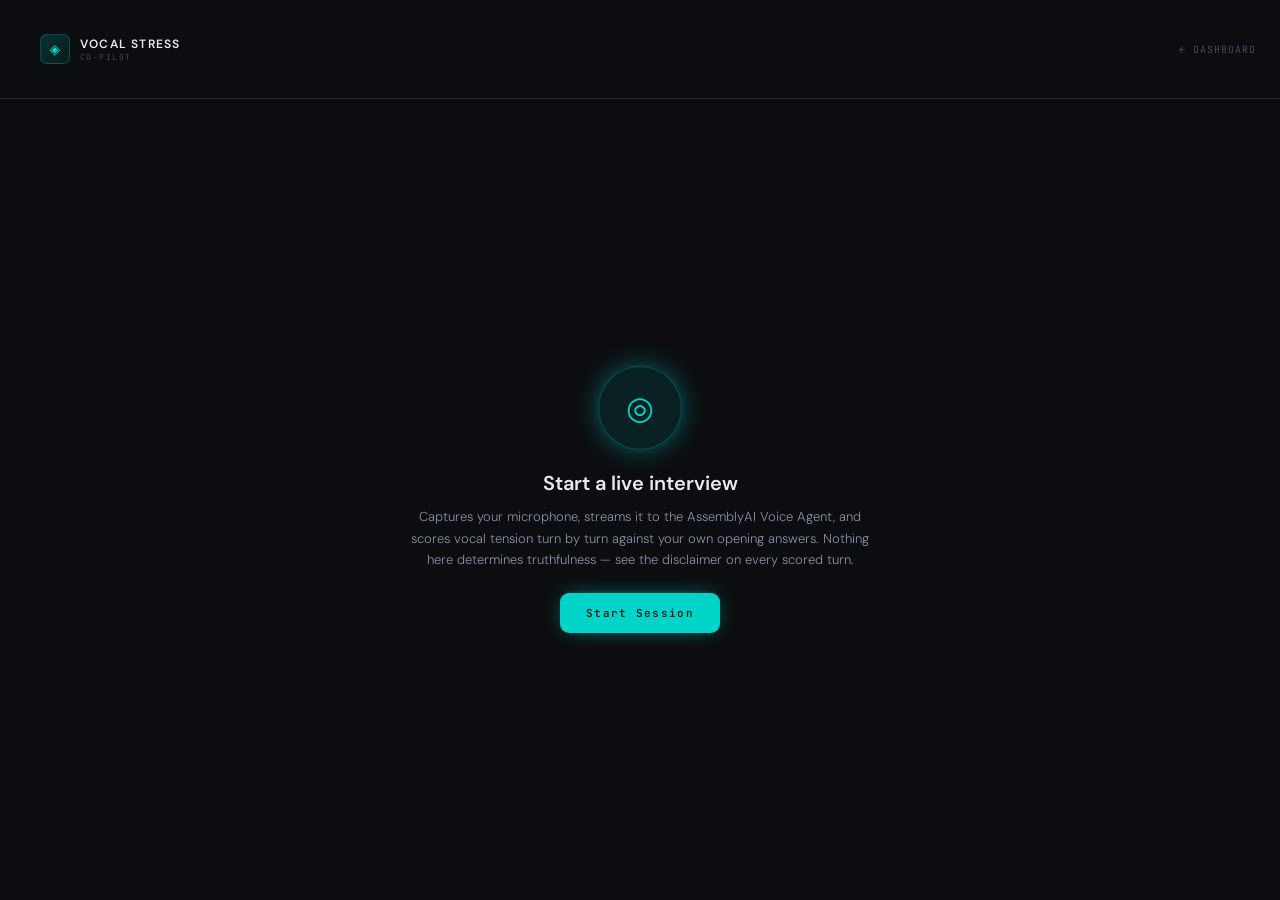
<file: web/static/capture.html>
<!doctype html>
<html lang="en">
<head>
<meta charset="utf-8" />
<meta name="viewport" content="width=device-width, initial-scale=1" />
<title>Live Capture — Vocal Stress Co-Pilot</title>
<link rel="preconnect" href="https://fonts.googleapis.com" />
<link rel="preconnect" href="https://fonts.gstatic.com" crossorigin />
<link href="https://fonts.googleapis.com/css2?family=DM+Sans:wght@300;400;500;600&family=JetBrains+Mono:wght@400;500;600&display=swap" rel="stylesheet" />
<link rel="stylesheet" href="style.css?v=6" />
</head>
<body>
<div class="capture-page">

  <header class="capture-header">
    <a href="index.html" class="brand capture-brand-link">
      <div class="brand-mark">◈</div>
      <div>
        <div class="brand-name">VOCAL STRESS</div>
        <div class="brand-sub">CO-PILOT</div>
      </div>
    </a>
    <a href="index.html" class="capture-back mono">← DASHBOARD</a>
  </header>

  <main class="capture-main">

    <div id="capture-idle" class="capture-panel">
      <div class="mic-orb">◎</div>
      <h1 class="capture-title">Start a live interview</h1>
      <p class="capture-hint">
        Captures your microphone, streams it to the AssemblyAI Voice Agent, and scores
        vocal tension turn by turn against your own opening answers. Nothing here
        determines truthfulness — see the disclaimer on every scored turn.
      </p>
      <button id="start-btn" class="btn-primary">Start Session</button>
      <p id="capture-error" class="capture-error" hidden></p>
    </div>

    <div id="capture-live" class="capture-panel" hidden>
      <div class="capture-status-row">
        <span id="session-id-badge" class="pill pill-muted mono">—</span>
        <span class="mic-level"><span id="mic-level-bar" class="mic-level-bar"></span></span>
        <button id="end-btn" class="btn-danger">End Session</button>
      </div>

      <div class="capture-columns">
        <section class="capture-conversation">
          <div class="side-label">CONVERSATION</div>
          <div id="conversation-log" class="conversation-log"></div>
        </section>

        <section class="capture-turns">
          <div class="side-label">LIVE TURNS</div>
          <div id="live-turn-list" class="live-turn-list"></div>
        </section>
      </div>

      <div class="side-label">SESSION LOG</div>
      <div id="status-log" class="status-log mono"></div>
    </div>

    <div id="capture-done" class="capture-panel" hidden>
      <div class="mic-orb mic-orb-done">✓</div>
      <h1 class="capture-title">Session saved</h1>
      <p id="done-summary" class="capture-hint"></p>
      <a id="view-analysis-link" class="btn-primary" href="index.html">View Analysis →</a>
    </div>

  </main>
</div>
<script src="capture.js?v=6"></script>
</body>
</html>
</file>
<file: web/static/style.css>
/* Vocal Stress Co-Pilot — dashboard
   Design language ported from AssemblyAI_InterfaceDemo (Figma Make): tokens, type
   scale and component vocabulary kept identical, implemented in plain CSS rather than
   Tailwind v4 so the dashboard keeps its no-build-step delivery via StaticFiles. */

:root {
  --bg: #0c0d10;
  --surface: #12141a;
  --surface2: #1a1d26;
  --border: #252836;
  --border2: #2e3347;

  --cyan: #00d4c8;
  --amber: #f5a623;
  --violet: #8b78ff;
  --red: #ff5c5c;
  --green: #4cefb4;

  --text-primary: #e8eaf2;
  --text-secondary: #8890a8;
  --text-muted: #4a5068;

  --font-sans: "DM Sans", system-ui, sans-serif;
  --font-mono: "JetBrains Mono", ui-monospace, Consolas, monospace;
}

* { box-sizing: border-box; }
html, body { height: 100%; margin: 0; padding: 0; }

body {
  background: var(--bg);
  color: var(--text-primary);
  font-family: var(--font-sans);
  font-size: 13px;
  font-weight: 300;
}

.mono { font-family: var(--font-mono); }

::-webkit-scrollbar { width: 4px; height: 4px; }
::-webkit-scrollbar-track { background: transparent; }
::-webkit-scrollbar-thumb { background: var(--border); border-radius: 2px; }
::-webkit-scrollbar-thumb:hover { background: var(--border2); }

.app { display: flex; height: 100vh; overflow: hidden; }

/* micro typography */
.micro-label {
  font-size: 9px; font-family: var(--font-mono); font-weight: 500;
  letter-spacing: .12em; color: var(--text-muted); text-transform: uppercase;
}
.micro-value { font-size: 9px; color: var(--text-muted); letter-spacing: .08em; }

.pill {
  display: inline-flex; align-items: center; gap: 6px;
  padding: 4px 10px; border-radius: 5px; font-size: 9px;
  font-family: var(--font-mono); letter-spacing: .08em; white-space: nowrap;
}
.pill-amber { background: #f5a62315; border: 1px solid #f5a62340; color: var(--amber); }
.pill-cyan  { background: #00d4c815; border: 1px solid #00d4c840; color: var(--cyan); }
.pill-red   { background: #ff5c5c15; border: 1px solid #ff5c5c40; color: var(--red); }
.pill-green { background: #4cefb415; border: 1px solid #4cefb440; color: var(--green); }
.pill-muted { background: #4a506815; border: 1px solid #4a506840; color: var(--text-secondary); }

.dot { width: 6px; height: 6px; border-radius: 50%; display: inline-block; flex-shrink: 0; }
.dot-cyan { background: var(--cyan); }
.dot-amber { background: var(--amber); }
.dot-red { background: var(--red); }
.noise-dot { animation: pulse-noise 1.5s ease-in-out infinite; }
@keyframes pulse-noise {
  0%, 100% { opacity: .4; transform: scale(1); }
  50% { opacity: 1; transform: scale(1.4); }
}

.meter-track { height: 3px; background: var(--border); border-radius: 2px; overflow: hidden; }
.meter-bar { height: 100%; border-radius: 2px; transition: width .6s cubic-bezier(.22,1,.36,1); }

/* ── LEFT SIDEBAR ─────────────────────────────────────────────── */
.sidebar {
  width: 240px; flex-shrink: 0; background: var(--surface);
  border-right: 1px solid var(--border); display: flex; flex-direction: column; overflow: hidden;
}
.brand { display: flex; align-items: center; gap: 10px; padding: 18px 16px; }
.brand-mark {
  width: 30px; height: 30px; border-radius: 7px; display: flex;
  align-items: center; justify-content: center;
  background: linear-gradient(135deg, #00d4c830, #00d4c810);
  border: 1px solid #00d4c840; color: var(--cyan); font-size: 14px;
}
.brand-name { font-size: 12px; font-weight: 600; letter-spacing: .1em; }
.brand-sub { font-size: 8px; font-family: var(--font-mono); letter-spacing: .18em; color: var(--text-muted); }

.side-label {
  padding: 14px 16px 8px; font-size: 9px; font-family: var(--font-mono);
  font-weight: 500; letter-spacing: .14em; color: var(--text-muted); text-transform: uppercase;
}

.session-list { list-style: none; margin: 0; padding: 0 8px; flex: 1; overflow-y: auto; }
.session-list li {
  padding: 9px 10px; border-radius: 5px; cursor: pointer; margin-bottom: 2px;
  border-left: 2px solid transparent; transition: background .15s;
}
.session-list li:hover { background: var(--surface2); }
.session-list li.active {
  background: linear-gradient(90deg, #00d4c812, transparent);
  border-left-color: var(--cyan);
}
.session-list .sid { display: block; font-family: var(--font-mono); font-size: 11px; color: var(--text-primary); }
.session-list li.active .sid { color: var(--cyan); }
.session-list .meta { font-size: 9px; font-family: var(--font-mono); color: var(--text-muted); letter-spacing: .06em; }

.side-foot { padding: 12px 16px; border-top: 1px solid var(--border); }
.hint { font-size: 10px; line-height: 1.6; color: var(--text-muted); margin: 0; }
.hint code {
  font-family: var(--font-mono); font-size: 9px; background: var(--surface2);
  border: 1px solid var(--border); border-radius: 3px; padding: 1px 4px; color: var(--text-secondary);
}

/* ── CENTER ───────────────────────────────────────────────────── */
.main { flex: 1; display: flex; flex-direction: column; overflow: hidden; min-width: 0; }
.empty-state { margin: auto; text-align: center; color: var(--text-muted); font-size: 12px; }
.empty-mark { font-size: 36px; color: var(--border2); margin-bottom: 12px; }
.session-view { display: flex; flex-direction: column; height: 100%; overflow: hidden; }

.topbar {
  display: flex; align-items: center; justify-content: space-between;
  padding: 14px 22px; border-bottom: 1px solid var(--border); flex-shrink: 0;
}
.topbar-title { font-size: 15px; font-weight: 500; margin: 0; letter-spacing: .01em; }
.topbar-sub { font-size: 9px; color: var(--text-muted); letter-spacing: .1em; margin-top: 3px; }
.topbar-pills { display: flex; align-items: center; gap: 8px; }

/* waveform + pitch block */
.viz { padding: 16px 22px 10px; border-bottom: 1px solid var(--border); flex-shrink: 0; }
.waveform {
  display: flex; align-items: center; justify-content: space-between;
  gap: 2px; height: 78px; margin-bottom: 6px;
}
.waveform-bar {
  flex: 1; min-width: 2px; border-radius: 2px; cursor: pointer;
  transition: height .35s cubic-bezier(.22,1,.36,1), opacity .15s, filter .15s;
  opacity: .8;
}
.waveform-bar:hover { opacity: 1; filter: brightness(1.35); }
.waveform-bar.selected { opacity: 1; filter: brightness(1.5) drop-shadow(0 0 6px currentColor); }

.pitch-block { position: relative; height: 92px; }
.pitch-axis-label {
  position: absolute; left: -2px; top: 50%; transform: rotate(-90deg) translateX(-50%);
  transform-origin: left center; font-family: var(--font-mono); font-size: 8px;
  letter-spacing: .12em; color: var(--text-muted); white-space: nowrap;
}
#pitch-chart { width: 100%; height: 100%; padding-left: 22px; }
.pitch-line { stroke: var(--cyan); stroke-width: 1.6; fill: none; filter: drop-shadow(0 0 4px #00d4c870); }
.pitch-fill { fill: url(#pitchGradient); opacity: .22; }

.viz-axis {
  display: flex; justify-content: space-between; padding-left: 22px;
  font-size: 8px; color: var(--text-muted); letter-spacing: .08em;
}

/* tabs */
.tabs { display: flex; gap: 26px; padding: 0 22px; border-bottom: 1px solid var(--border); flex-shrink: 0; }
.tab {
  background: none; border: none; cursor: pointer; padding: 13px 0;
  font-family: var(--font-mono); font-size: 10px; letter-spacing: .12em;
  color: var(--text-muted); border-bottom: 1.5px solid transparent; transition: color .15s;
}
.tab:hover { color: var(--text-secondary); }
.tab.tab-active { color: var(--text-primary); border-bottom-color: var(--cyan); }

.tab-body { flex: 1; overflow-y: auto; min-height: 0; }
.tab-panel { padding: 16px 22px 24px; }

/* turn bubbles */
.turn-list { display: flex; flex-direction: column; gap: 8px; }
.turn-bubble {
  display: block; width: 100%; text-align: left; cursor: pointer;
  border-radius: 9px; padding: 13px 15px; font-family: inherit;
  background: var(--surface); border: 1px solid var(--border); color: var(--text-primary);
  transition: border-color .15s, background .15s;
  animation: fade-in-up .25s ease forwards;
}
@keyframes fade-in-up {
  from { opacity: 0; transform: translateY(6px); }
  to { opacity: 1; transform: translateY(0); }
}
.turn-bubble:hover { border-color: var(--border2); background: var(--surface2); }
.turn-bubble.selected { border-color: var(--cyan); background: #00d4c80a; }
.turn-top { display: flex; align-items: center; gap: 9px; margin-bottom: 8px; }
.turn-avatar {
  width: 28px; height: 28px; border-radius: 50%; flex-shrink: 0;
  display: flex; align-items: center; justify-content: center;
  font-family: var(--font-mono); font-size: 10px; font-weight: 600;
}
.turn-id { font-family: var(--font-mono); font-size: 10px; color: var(--text-secondary); letter-spacing: .08em; }
.turn-dur { font-family: var(--font-mono); font-size: 9px; color: var(--text-muted); }
.turn-flags { margin-left: auto; display: flex; gap: 5px; flex-wrap: wrap; justify-content: flex-end; }
.turn-text { font-size: 12.5px; line-height: 1.55; color: var(--text-primary); margin: 0 0 10px; font-weight: 300; }
.turn-text.empty { color: var(--text-muted); font-style: italic; }
.turn-metrics { display: flex; align-items: center; gap: 16px; flex-wrap: wrap; }
.turn-metric {
  display: flex; align-items: center; gap: 7px; font-size: 9px;
  font-family: var(--font-mono); color: var(--text-muted); letter-spacing: .06em;
}
.turn-metric .meter-track { width: 62px; }

/* analytics tab */
.analytics-grid { display: grid; grid-template-columns: 1fr 1fr; gap: 12px; }
.dist-bars { display: flex; flex-direction: column; gap: 9px; }
.dist-row { display: flex; align-items: center; gap: 10px; }
.dist-name { font-family: var(--font-mono); font-size: 9px; color: var(--text-muted); width: 46px; flex-shrink: 0; }
.dist-track { flex: 1; height: 5px; background: var(--border); border-radius: 3px; overflow: hidden; }
.dist-fill { height: 100%; border-radius: 3px; transition: width .6s cubic-bezier(.22,1,.36,1); }
.dist-val { font-family: var(--font-mono); font-size: 9px; width: 34px; text-align: right; }

.event-list { display: flex; flex-direction: column; gap: 8px; }
.event-row { display: flex; align-items: center; gap: 8px; font-size: 10px; }
.event-row .mono { font-size: 9px; color: var(--text-secondary); }
.event-what { margin-left: auto; font-size: 9px; color: var(--text-muted); font-family: var(--font-mono); }
.event-empty { font-size: 10px; color: var(--text-muted); }

/* ── RIGHT PANEL ──────────────────────────────────────────────── */
.detail {
  width: 396px; flex-shrink: 0; background: var(--surface);
  border-left: 1px solid var(--border); display: flex; flex-direction: column; overflow: hidden;
}
.detail-section { display: flex; flex-direction: column; min-height: 0; }
/* Evidence yields space to the agent, not the other way round: this section used to be
   `flex: 1`, which grew it to fill and stranded the chat in a strip at the bottom. */
.detail-section:first-child { flex: 0 1 auto; overflow-y: auto; padding: 0 16px 12px; }
.detail-empty { padding: 4px 2px 16px; font-size: 11px; color: var(--text-muted); }

.hero-card, .card {
  background: var(--bg); border: 1px solid var(--border);
  border-radius: 9px; padding: 15px; margin-bottom: 12px;
}
.tab-panel .card { background: var(--surface); }
.hero-row { display: flex; justify-content: space-between; align-items: flex-start; margin-bottom: 14px; }
.hero-number {
  font-family: var(--font-mono); font-size: 26px; font-weight: 600;
  color: var(--cyan); margin-top: 3px; line-height: 1;
}
.hero-number.high { color: var(--red); }
.hero-number.mid { color: var(--amber); }
.hero-unit { font-size: 9px; color: var(--text-muted); margin-left: 7px; letter-spacing: .12em; }

.meters { display: flex; flex-direction: column; gap: 9px; }
.meter-row-head { display: flex; justify-content: space-between; margin-bottom: 4px; }
.meter-name { font-size: 10px; color: var(--text-secondary); }
.meter-val { font-size: 10px; font-family: var(--font-mono); color: var(--text-primary); }

.alerts { display: flex; flex-direction: column; gap: 7px; margin-top: 13px; }
.alert {
  display: flex; align-items: center; gap: 8px; padding: 9px 11px; border-radius: 6px;
  font-family: var(--font-mono); font-size: 9px; letter-spacing: .07em; line-height: 1.5;
}
.alert-red { background: #ff5c5c12; border: 1px solid #ff5c5c40; color: var(--red); }
.alert-amber { background: #f5a62312; border: 1px solid #f5a62340; color: var(--amber); }
.alert-muted { background: #4a506812; border: 1px solid #4a506840; color: var(--text-secondary); }

.card .micro-label { display: block; margin-bottom: 10px; }
.transcript { font-size: 12.5px; line-height: 1.6; margin: 0; white-space: pre-wrap; font-weight: 300; }
.attention-text { font-size: 11px; line-height: 1.65; color: var(--text-secondary); margin: 0 0 12px; }
.artifact-grid { display: grid; grid-template-columns: 1fr 1fr; gap: 9px; }
.artifact .micro-value { display: block; margin-bottom: 5px; letter-spacing: .1em; }
.artifact img {
  width: 100%; display: block; border-radius: 5px; background: #000;
  border: 1px solid var(--border); min-height: 40px;
}
.disclaimer {
  font-size: 9px; line-height: 1.65; color: var(--text-muted);
  border-top: 1px solid var(--border); padding-top: 11px; margin: 0;
}

/* ── ANALYST CHAT ─────────────────────────────────────────────────
   This is the product (ADR-030): the numbers above are only worth as much as the
   interrogation of them. It is styled to read as the primary surface, not a footer —
   own tint, own accent rule, and the larger share of the rail. */
.chat-section {
  position: relative; flex: 1 1 58%; min-height: 330px;
  padding: 0 16px 16px;
  background: linear-gradient(180deg, #0f1b20 0%, var(--surface) 55%);
  border-top: 1px solid #00d4c838;
}
.chat-section::before {
  content: ""; position: absolute; top: -1px; left: 0; right: 0; height: 1px;
  background: linear-gradient(90deg, transparent, var(--cyan) 32%, var(--cyan) 68%, transparent);
  opacity: .75;
}

.chat-head {
  display: flex; align-items: center; justify-content: space-between;
  gap: 10px; padding: 15px 0 12px; flex-shrink: 0;
}
.chat-head-main { display: flex; align-items: center; gap: 10px; min-width: 0; }
.chat-mark {
  width: 30px; height: 30px; flex-shrink: 0; border-radius: 8px;
  display: grid; place-items: center; font-size: 14px; color: var(--cyan);
  background: #00d4c81a; border: 1px solid #00d4c845;
  box-shadow: 0 0 18px -6px var(--cyan);
}
.chat-title {
  font-size: 11px; font-weight: 600; letter-spacing: .13em;
  color: var(--text-primary); text-transform: uppercase;
}
.chat-sub {
  font-family: var(--font-mono); font-size: 8px; letter-spacing: .11em;
  color: var(--cyan); opacity: .8; margin-top: 3px; text-transform: uppercase;
}
.chat-live {
  display: flex; align-items: center; gap: 5px; flex-shrink: 0;
  font-family: var(--font-mono); font-size: 8px; letter-spacing: .12em;
  color: var(--text-muted); text-transform: uppercase;
}
.dot-cyan { background: var(--cyan); animation: pulse-noise 2.4s ease-in-out infinite; }

.chat-log {
  display: flex; flex-direction: column; gap: 10px;
  margin-bottom: 10px; overflow-y: auto; flex: 1; min-height: 90px;
}

/* Starter prompts: they fill the panel before a conversation exists and, more usefully,
   show a first-time reviewer what this box is actually for. */
.chat-suggestions {
  display: flex; flex-wrap: wrap; gap: 6px; margin-bottom: 10px; flex-shrink: 0;
}
.chip {
  background: var(--surface2); border: 1px solid var(--border2); color: var(--text-secondary);
  border-radius: 20px; padding: 6px 11px; font-size: 10.5px; font-family: var(--font-sans);
  cursor: pointer; transition: color .15s, border-color .15s, background .15s;
}
.chip:hover { color: var(--cyan); border-color: #00d4c866; background: #00d4c810; }
.chat-msg { padding: 10px 13px; border-radius: 9px; font-size: 12px; line-height: 1.6; }
.chat-msg.user {
  background: var(--surface2); border: 1px solid var(--border);
  align-self: flex-end; max-width: 90%; font-family: var(--font-mono); font-size: 10.5px;
}
.chat-msg.agent { background: var(--bg); border: 1px solid var(--border); }
.chat-msg.chat-intro { color: var(--text-muted); font-size: 11px; }
.chat-msg.error { background: #ff5c5c10; border: 1px solid #ff5c5c40; color: var(--red); }
.chat-msg.pending {
  color: var(--cyan); font-family: var(--font-mono); font-size: 9px;
  letter-spacing: .1em; background: none; border: none; padding: 4px 2px;
}

.chat-form { display: flex; gap: 8px; flex-shrink: 0; }
.chat-form input {
  flex: 1; min-width: 0; background: var(--bg); border: 1px solid var(--border2);
  border-radius: 9px; color: var(--text-primary); padding: 13px 14px;
  font-size: 12.5px; font-family: var(--font-sans); transition: border-color .15s, box-shadow .15s;
}
.chat-form input::placeholder { color: var(--text-muted); }
.chat-form input:focus {
  outline: none; border-color: var(--cyan); box-shadow: 0 0 0 3px #00d4c81f;
}
.chat-form button {
  background: var(--cyan); border: none; border-radius: 9px; color: #04211f;
  padding: 13px 20px; font-family: var(--font-mono); font-size: 10px;
  font-weight: 600; letter-spacing: .13em; cursor: pointer;
  transition: filter .15s, box-shadow .15s; box-shadow: 0 0 22px -8px var(--cyan);
}
.chat-form button:hover:not(:disabled) { filter: brightness(1.1); }
.chat-form button:disabled { opacity: .4; cursor: default; }

/* Markdown inside agent replies (rendered by markdown.js) */
.chat-msg.agent p { margin: 0 0 9px; }
.chat-msg.agent p:last-child { margin-bottom: 0; }
.chat-msg.agent h4 {
  margin: 13px 0 6px; font-size: 9px; font-family: var(--font-mono);
  letter-spacing: .1em; text-transform: uppercase; color: var(--cyan);
}
.chat-msg.agent h4:first-child { margin-top: 0; }
.chat-msg.agent ul, .chat-msg.agent ol { margin: 0 0 9px; padding-left: 17px; }
.chat-msg.agent li { margin-bottom: 4px; }
.chat-msg.agent li:last-child { margin-bottom: 0; }
.chat-msg.agent strong { color: #fff; font-weight: 600; }
.chat-msg.agent em { color: var(--text-secondary); font-style: italic; }
.chat-msg.agent code {
  font-family: var(--font-mono); font-size: 10px; background: var(--surface2);
  border: 1px solid var(--border); border-radius: 3px; padding: 1px 5px; color: var(--cyan);
}

/* ── LIVE CAPTURE PAGE (ADR-041) ─────────────────────────────────── */
.capture-page {
  min-height: 100vh; display: flex; flex-direction: column;
  background: var(--bg); color: var(--text-primary);
}
.capture-header {
  display: flex; align-items: center; justify-content: space-between;
  padding: 16px 24px; border-bottom: 1px solid var(--border);
}
.capture-brand-link { text-decoration: none; color: inherit; display: flex; align-items: center; gap: 10px; }
.capture-back {
  font-size: 10px; letter-spacing: .1em; color: var(--text-muted);
  text-decoration: none; transition: color .15s;
}
.capture-back:hover { color: var(--cyan); }

.capture-main {
  flex: 1; display: flex; align-items: center; justify-content: center; padding: 24px;
}
.capture-panel { width: 100%; max-width: 900px; }

/* --- idle / done: centered single-column state --- */
#capture-idle, #capture-done { max-width: 480px; text-align: center; margin: 0 auto; }
.mic-orb {
  width: 84px; height: 84px; margin: 0 auto 20px; border-radius: 50%;
  display: grid; place-items: center; font-size: 32px; color: var(--cyan);
  background: #00d4c81a; border: 1px solid #00d4c845; box-shadow: 0 0 32px -10px var(--cyan);
}
.mic-orb-done { color: var(--green); background: #4cefb41a; border-color: #4cefb445; box-shadow: 0 0 32px -10px var(--green); }
.capture-title { font-size: 20px; font-weight: 600; margin: 0 0 10px; }
.capture-hint { font-size: 13px; line-height: 1.65; color: var(--text-secondary); margin: 0 0 22px; }
.capture-error {
  margin-top: 16px; padding: 10px 13px; border-radius: 8px; font-size: 12px;
  background: #ff5c5c12; border: 1px solid #ff5c5c40; color: var(--red);
}

.btn-primary, .btn-danger {
  border: none; border-radius: 9px; padding: 13px 26px; font-family: var(--font-mono);
  font-size: 11px; font-weight: 600; letter-spacing: .12em; cursor: pointer;
  text-decoration: none; display: inline-block; transition: filter .15s, box-shadow .15s;
}
.btn-primary { background: var(--cyan); color: #04211f; box-shadow: 0 0 22px -8px var(--cyan); }
.btn-danger { background: transparent; color: var(--red); border: 1px solid #ff5c5c50; }
.btn-primary:hover, .btn-danger:hover { filter: brightness(1.1); }

/* The dashboard sidebar's own entry point into capture.html (ADR-041) — same button
   language, sized to the rail instead of a centered hero. */
.sidebar-new-session {
  display: block; text-align: center; margin: 14px 16px 4px; padding: 10px 12px;
  font-size: 10px;
}

/* --- live: status row + two-column conversation/turns + session log --- */
.capture-status-row {
  display: flex; align-items: center; gap: 16px; margin-bottom: 18px;
}
.mic-level {
  flex: 1; height: 6px; border-radius: 3px; background: var(--surface2);
  border: 1px solid var(--border); overflow: hidden;
}
.mic-level-bar {
  display: block; height: 100%; width: 0%; background: var(--cyan);
  transition: width .08s linear;
}

.capture-columns {
  display: grid; grid-template-columns: 1.3fr 1fr; gap: 16px; margin-bottom: 16px;
}
@media (max-width: 720px) { .capture-columns { grid-template-columns: 1fr; } }
.capture-conversation, .capture-turns { min-width: 0; } /* grid children, sized by the parent above */

.conversation-log, .live-turn-list, .status-log {
  background: var(--surface); border: 1px solid var(--border); border-radius: 9px;
  padding: 12px; height: 320px; overflow-y: auto;
}
.status-log { height: 120px; font-size: 10.5px; color: var(--text-muted); line-height: 1.7; }
.status-log div { white-space: pre-wrap; word-break: break-word; }

.capture-msg {
  padding: 9px 12px; border-radius: 9px; font-size: 12.5px; line-height: 1.55;
  margin-bottom: 9px; max-width: 92%;
}
.capture-msg.candidate {
  background: var(--surface2); border: 1px solid var(--border);
  margin-left: auto; text-align: right;
}
.capture-msg.agent { background: var(--bg); border: 1px solid var(--border); }

.live-turn-card {
  background: var(--bg); border: 1px solid var(--border); border-left: 3px solid var(--cyan);
  border-radius: 6px; padding: 9px 11px; margin-bottom: 9px; font-size: 11.5px;
}
.live-turn-head { display: flex; justify-content: space-between; margin-bottom: 4px; }
.live-turn-flags { font-size: 9px; color: var(--amber); letter-spacing: .08em; margin-bottom: 4px; }
.live-turn-transcript { color: var(--text-secondary); line-height: 1.5; }
</file>
